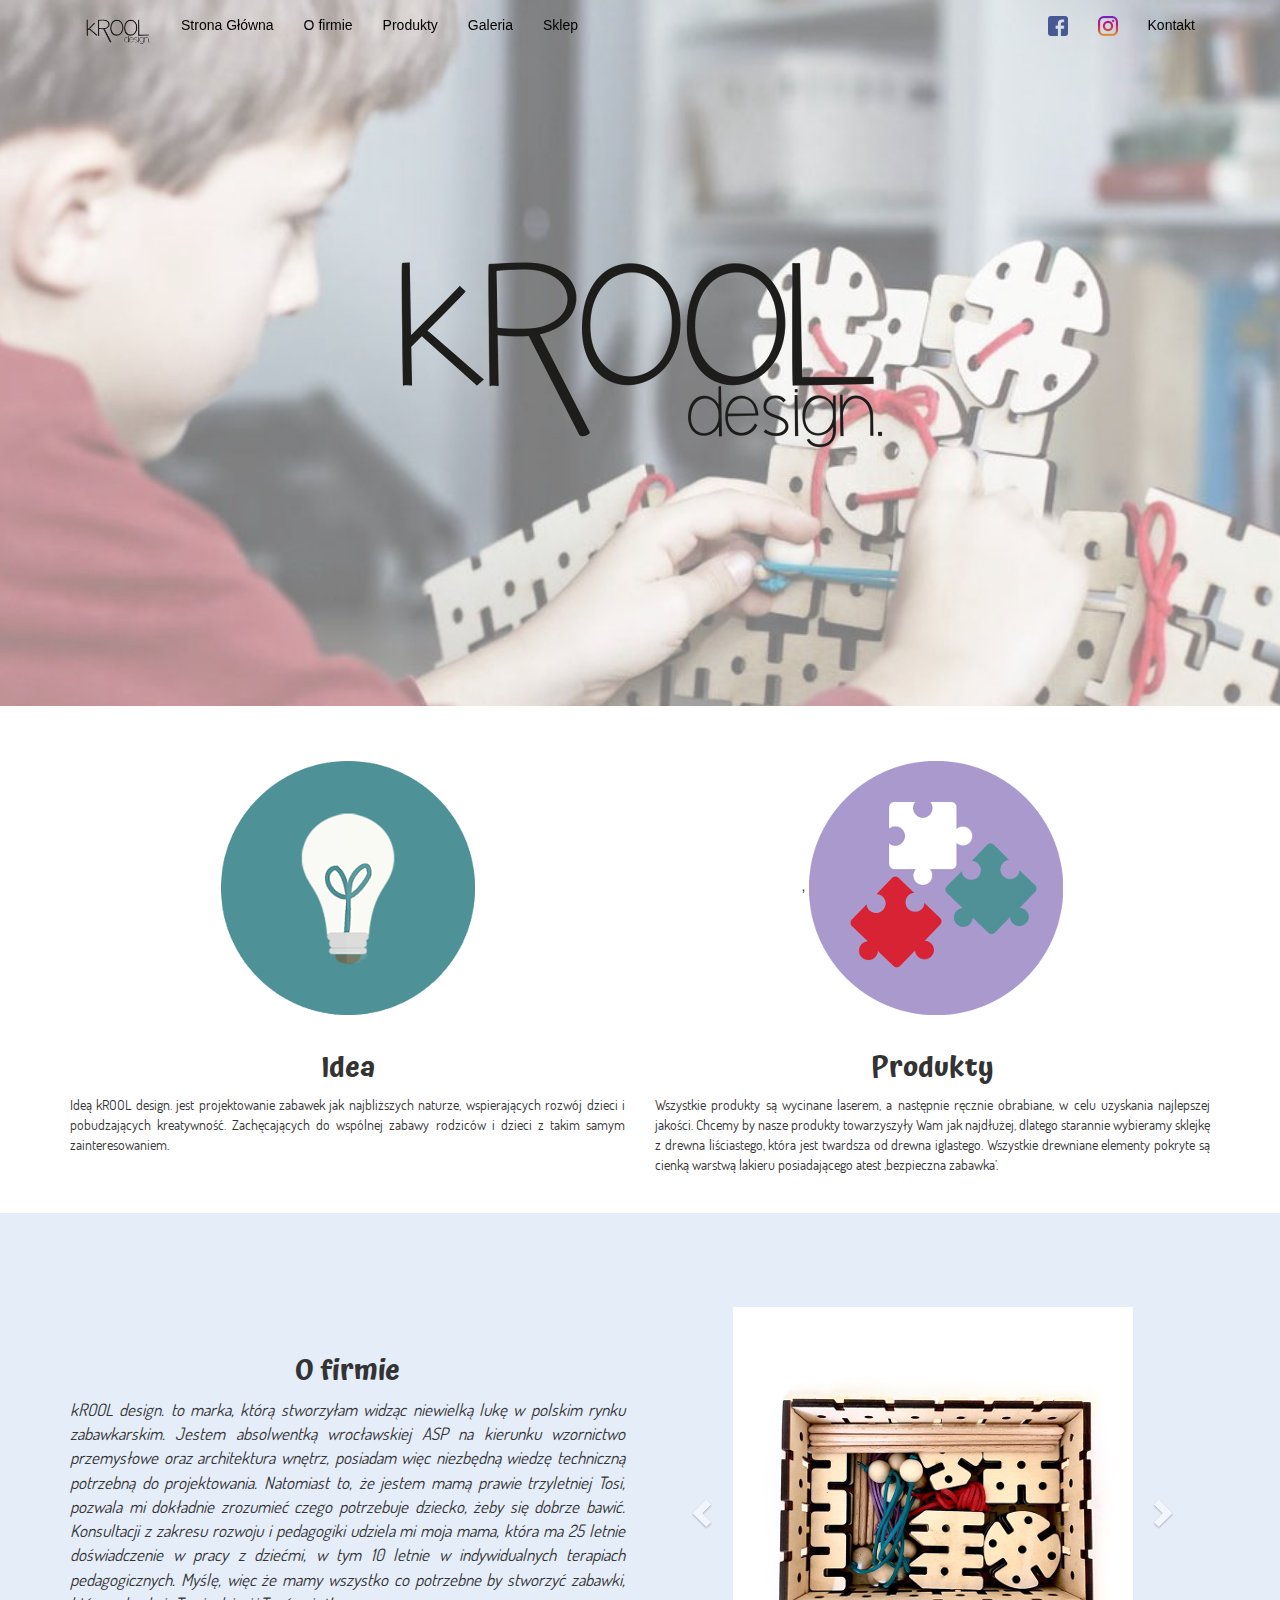
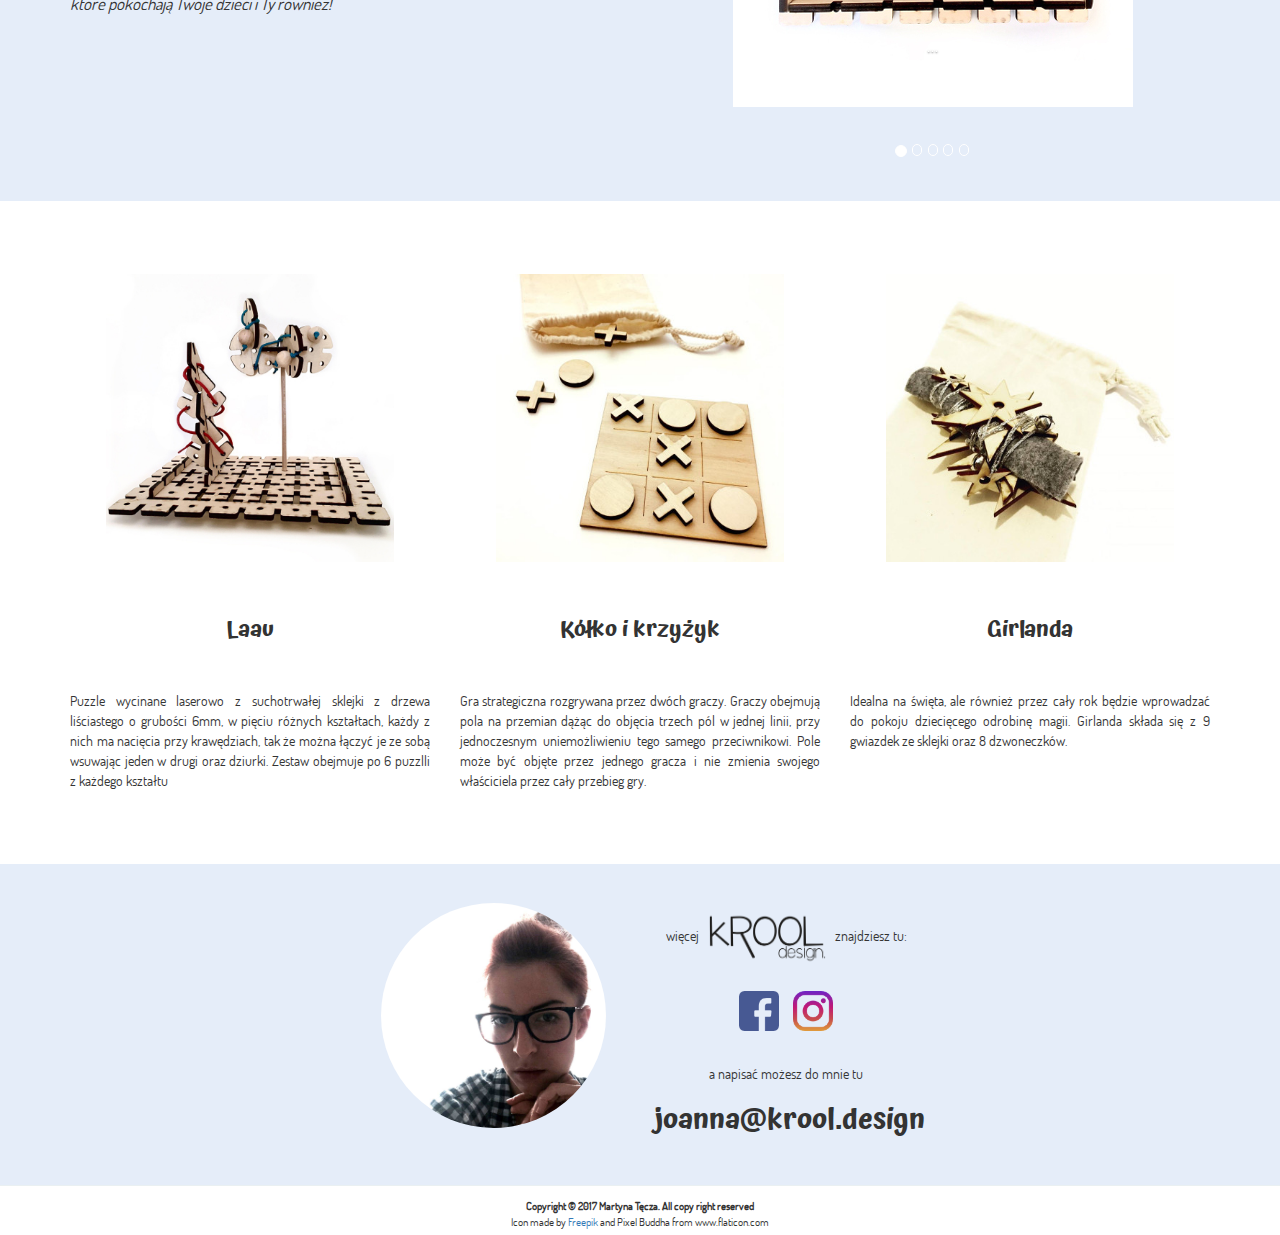
<file: index.html>
<!DOCTYPE html>
<html>
<head>
	<title>kROOL design.</title>
	<html lang="pl-PL">
	<meta charset="utf-8">
	<!-- <meta name="viewport" content="width=device-width, initial-scale=1"> -->
	<meta name="viewport" content="width=device-width, initial-scale=1, maximum-scale=1, user-scalable=no">
	<meta name="description" content=" KROOL design. to projektowanie zabawek jak najbliższych naturze, wspierających rozwój dzieci i pobudzających kreatywność. ">
	<meta name="keywords" content="krool design, zabawki, klocki, edukacja, puzzle, lala, girlanda, laau, rozwój dzieci, kreatywność, drewno, mama, dziecko">
	<meta name="author" content="Martyna Tęcza">
	<link rel="stylesheet" type="text/css" href="css/bootstrap.min.css">
	<!-- <link rel="stylesheet" type="text/css" href="https://maxcdn.bootstrapcdn.com/font-awesome/4.4.0/css/font-awesome.min.css"> -->
	<link rel="stylesheet" type="text/css" href="main.css">
	<script type="text/javascript" src="js/jquery-3.1.1.min.js"></script>
	<script type="text/javascript" src="js/bootstrap.min.js"></script>
	<script type="text/javascript" src="js/script.js"></script>
	<link rel="shortcut icon" href="/favicon.ico" type="image/x-icon">
	<link rel="icon" href="favicon.ico" type="image/x-icon">
</head>

<body>

	<!-- !!!!!!!!!!!!!!!!!!!NAVBAR!!!!!!!!!!!!!!!! -->
	<nav class="navbar navbar-transparent navbar-fixed-top menu" id="my-nav">
		<div class="container">
			<div class="container-fluid">

				<!-- Brand and toggle get grouped for better mobile display -->
				<div class="navbar-header">
					<button type="button" class="navbar-toggle collapsed" data-toggle="collapse" data-target="#bs-example-navbar-collapse-1" aria-expanded="false">
						<span class="sr-only">Toggle navigation</span>
						<span class="icon-bar"></span>
						<span class="icon-bar"></span>
						<span class="icon-bar"></span>
					</button>
					<a class="navbar-brand" href="index.html"><img src="img/logo1.png" alt="logo kROOL design."></a>
				</div>

				<!-- Collect the nav links, forms, and other content for toggling -->
				<div class="collapse navbar-collapse" id="bs-example-navbar-collapse-1">
					<ul class="nav navbar-nav">
						<li class="active"><a href="index.html" >Strona Główna <span class="sr-only">(current)</span></a></li>
						<li><a class="anchor" href="#scroll-about">O firmie</a></li>
						<li><a class="anchor" href="#scroll-products">Produkty</a></li>
						<li><a href="laau-gallery.html">Galeria</a></li>
						<li><a href="http://sklep.krool.design" target="_blank">Sklep</a></li>
					</ul>
					<ul class="nav navbar-nav navbar-right">
						<li><a href="https://web.facebook.com/kROOL.design/" target="_blank"><img src="img/facebook.png" height="20px" alt="logo Facebooka"></a></li>
						<li><a href="https://www.instagram.com/kROOL.design/" target="_blank"><img src="img/instagram.png" height="20px" alt="logo Instagrama"></a></li>
						<li><a class="anchor" href="#scroll-contact">Kontakt</a></li>
					</ul>
				</div><!-- /.navbar-collapse -->
			</div><!-- /.container-fluid -->
		</div>
	</nav>
	<!-- !!!!!!!!!!!!!!!!!!!!!!!!END NAVBAR!!!!!!!!!!!!!!!!!!!!!!!!!!!!!!!! -->

	<!-- container -->
	<header class="topPage">
		<div class="container ">
			<div class="row">
				<div class="col-lg-12">
					<div id="scroll-content">
						<img class="img-responsive" src="img/logo1.png" alt="logo kROOL design." >
						<!-- height="200px" -->
					</div>
				</div>
			</div>
		</div>
	</header>
	<!-- container end -->

	<div id="scroll-about" >
		<div class="container" >
			<div class="row">
				<div class="col-md-6 col-xs-12">
					<img class="img-resonsive icon" src="img/light-bulb.png" alt="ikona żarówki">
					<h2> Idea </h2>
					<p> Ideą kROOL design. jest projektowanie zabawek jak najbliższych naturze, wspierających rozwój dzieci i pobudzających kreatywność.
						Zachęcających do wspólnej zabawy rodziców i dzieci z takim samym zainteresowaniem.</p>
				</div>
				<div class="col-md-6 col-xs-12">,
					<img class="img-resonsive icon" src="img/puzzle.png" alt="ikona puzzli">
					<h2> Produkty </h2>
					<p>Wszystkie produkty są wycinane laserem, a następnie ręcznie obrabiane, w celu uzyskania najlepszej jakości. Chcemy by nasze produkty towarzyszyły Wam jak najdłużej, dlatego starannie wybieramy sklejkę z drewna liściastego, która jest twardsza od drewna iglastego. Wszystkie drewniane elementy pokryte są cienką warstwą lakieru posiadającego atest ‚bezpieczna zabawka’.</p>
				</div>
				</div>
			</div>
		</div>


		<div id="scroll-slider"  class="bggray">
			<!-- SLIDER  -->
			<div class="container grey" >
				<div class="row">
					<div class="col-md-6">
						<div class="description">
							<h2> O firmie </h2>
							<p><em>kROOL design. to marka, którą stworzyłam widząc niewielką lukę w polskim rynku zabawkarskim. Jestem absolwentką wrocławskiej ASP na kierunku wzornictwo przemysłowe oraz architektura wnętrz, posiadam więc niezbędną wiedzę techniczną potrzebną do projektowania. Natomiast to, że jestem mamą prawie trzyletniej Tosi, pozwala mi dokładnie zrozumieć czego potrzebuje dziecko, żeby się dobrze bawić. Konsultacji z zakresu rozwoju i pedagogiki udziela mi moja mama, która ma 25 letnie doświadczenie w pracy z dziećmi, w tym 10 letnie w indywidualnych terapiach pedagogicznych. Myślę, więc że mamy wszystko co potrzebne by stworzyć zabawki, które pokochają Twoje dzieci i Ty również!</em></p>
						</div>
					</div>
					<div class="col-md-6">
						<div id="carousel-example-generic" class="carousel slide" data-ride="carousel">
							<!-- Indicators -->
							<ol class="carousel-indicators">
								<li data-target="#carousel-example-generic" data-slide-to="0" class="active"></li>
								<li data-target="#carousel-example-generic" data-slide-to="1"></li>
								<li data-target="#carousel-example-generic" data-slide-to="2"></li>
								<li data-target="#carousel-example-generic" data-slide-to="3"></li>
								<li data-target="#carousel-example-generic" data-slide-to="4"></li>
							</ol>

							<!-- Wrapper for slides -->
							<div class="carousel-inner" role="listbox">
								<div class="item active">
									<img class="img-responsive" src="img/carousel/laau1.jpg" alt="Zdjęcie klocków LAUU">
									<div class="carousel-caption">
										...
									</div>
								</div>
								<div class="item">
									<img class="img-responsive" src="img/carousel/laau2.jpg" alt="Zdjęcie klocków LAUU">
									<div class="carousel-caption">
										...
									</div>
								</div>

								<div class="item">
									<img class="img-responsive" src="img/carousel/laau3.jpg" alt="Zdjęcie klocków LAUU">
									<div class="carousel-caption">
										...
									</div>
								</div>

								<div class="item">
									<img class="img-responsive" src="img/carousel/laau8.jpg" alt="Zdjęcie klocków LAUU">
									<div class="carousel-caption">
										...
									</div>
								</div>

							</div>

							<!-- Controls -->
							<a class="left carousel-control" href="#carousel-example-generic" role="button" data-slide="prev">
								<span class="glyphicon glyphicon-chevron-left" aria-hidden="true"></span>
								<span class="sr-only">Previous</span>
							</a>
							<a class="right carousel-control" href="#carousel-example-generic" role="button" data-slide="next">
								<span class="glyphicon glyphicon-chevron-right" aria-hidden="true"></span>
								<span class="sr-only">Next</span>
							</a>
						</div> <!-- koniec karuzeli -->
					</div>
				</div> <!-- koniec klasy row -->
			</div>
			<!-- end SLIDER -->
		</div>


		<div id="scroll-products" >
			<div class="container">
				<div class="row">
					<div class="col-md-4 products">
						<div ><img class="img-responsive" src="img/carousel/laau8.jpg" alt="Zdjecie klocków LAAU"></div>
						<div>
							<h3>Laau</h3>
							<p>Puzzle wycinane laserowo z suchotrwałej sklejki z drzewa liściastego o grubości 6mm, w pięciu różnych kształtach, każdy z nich ma nacięcia przy krawędziach, tak że można łączyć je ze sobą wsuwając jeden w drugi oraz dziurki. Zestaw obejmuje po 6 puzzlli z każdego kształtu</p>
						</div>
					</div>
					<div class="col-md-4 products">
						<div ><img class="img-responsive" src="img/carousel/kolko2.jpg" alt="Gra Kółko i krzyżyk"></div>
						<div>
							<h3>Kółko i krzyżyk</h3>
							<p>Gra strategiczna rozgrywana przez dwóch graczy. Graczy obejmują pola na przemian dążąc do objęcia trzech pól w jednej linii, przy jednoczesnym uniemożliwieniu tego samego przeciwnikowi. Pole może być objęte przez jednego gracza i nie zmienia swojego właściciela przez cały przebieg gry.</p>

						</div>
					</div>
					<div class="col-md-4 products">
						<div ><img class="img-responsive" src="img/carousel/girlanda5.jpg" alt="Zdjęcie girlandy"></div>
						<div>
							<h3>Girlanda</h3>
							<p>Idealna na święta, ale również przez cały rok będzie wprowadzać do pokoju dziecięcego odrobinę magii. Girlanda składa się z 9 gwiazdek ze sklejki oraz 8 dzwoneczków.</p>
						</div>
					</div>
				</div>
			</div>
		</div>

		<div id="scroll-contact" class="bggray" >
			<div class="container">
				<div class="row">
					<div class="col-md-3 "></div>
					<div class="col-md-3 ">
						<div class="photo"><img class="img-circle img-rounded" src="img/me.jpg" alt="Zdjęcie autorki kROOL design."></div>
					</div>

					<div class="col-md-3">
						<div class="logo1"><p> więcej <img src="img/logo1.png" alt="logo kROOL design.">  znajdziesz tu: </p></div>
						<div class="social">
							<a href="https://web.facebook.com/kROOL.design/" target="_blank"><img src="img/facebook.png" height="40px" alt="logo Facebooka"></a>
							<a href="https://www.instagram.com/kROOL.design/" target="_blank""><img src="img/instagram.png"  height="40px" alt="logo Instagrama"></a>
						</div>
						<br>
						<p>a napisać możesz do mnie tu <br> <h2>joanna@krool.design</h2> </p>
					</div>
					<div class="col-md-3 "></div>
				</div>
			</div>
		</div>


		<footer>
			<p><strong>Copyright &copy 2017 Martyna Tęcza. All copy right reserved</strong> </p>
			<p>Icon made by <a href='http://www.freepik.com/free-vector/crown-badges_715580.htm' target="_blank">Freepik </a> and Pixel Buddha from www.flaticon.com </p>
		</footer>

		<a href="#" class="scrollToTop"></a>


		<!-- JAVA SCRIPT -->


	</body>
	</html>
</file>
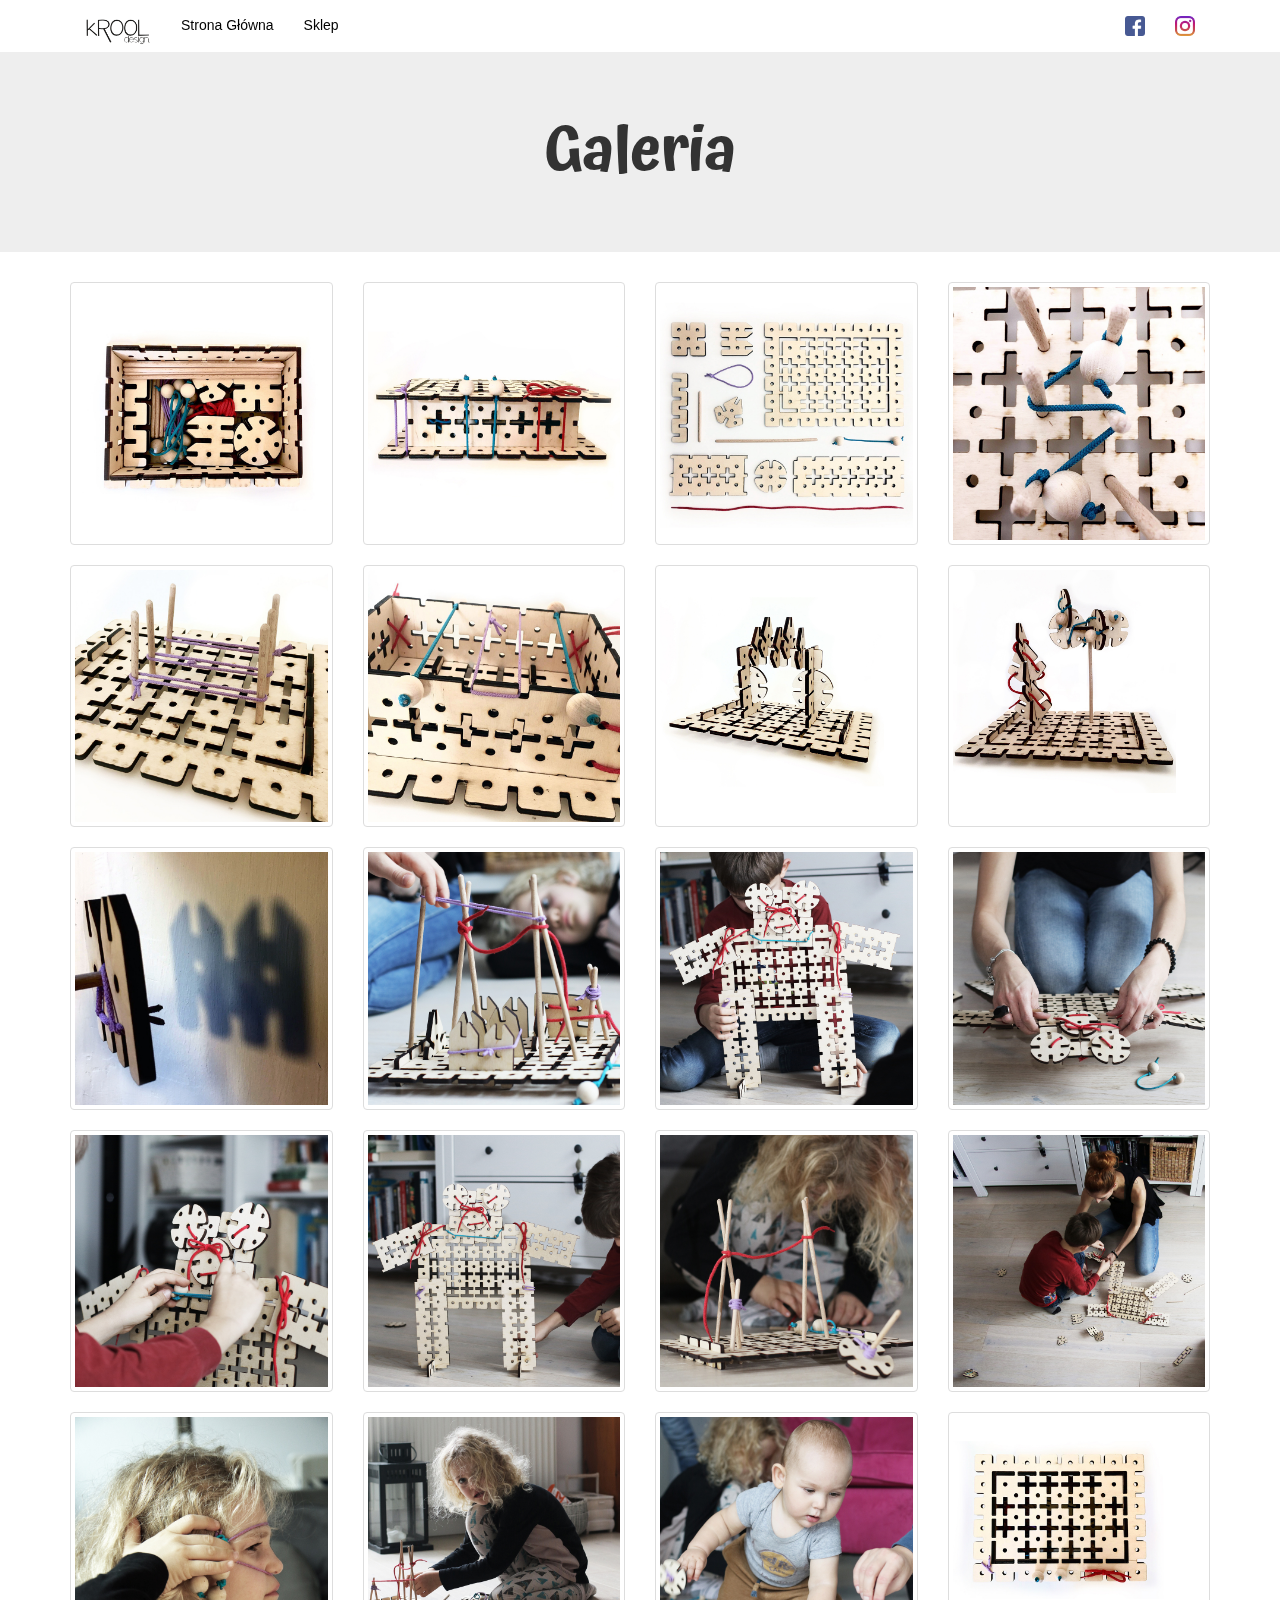
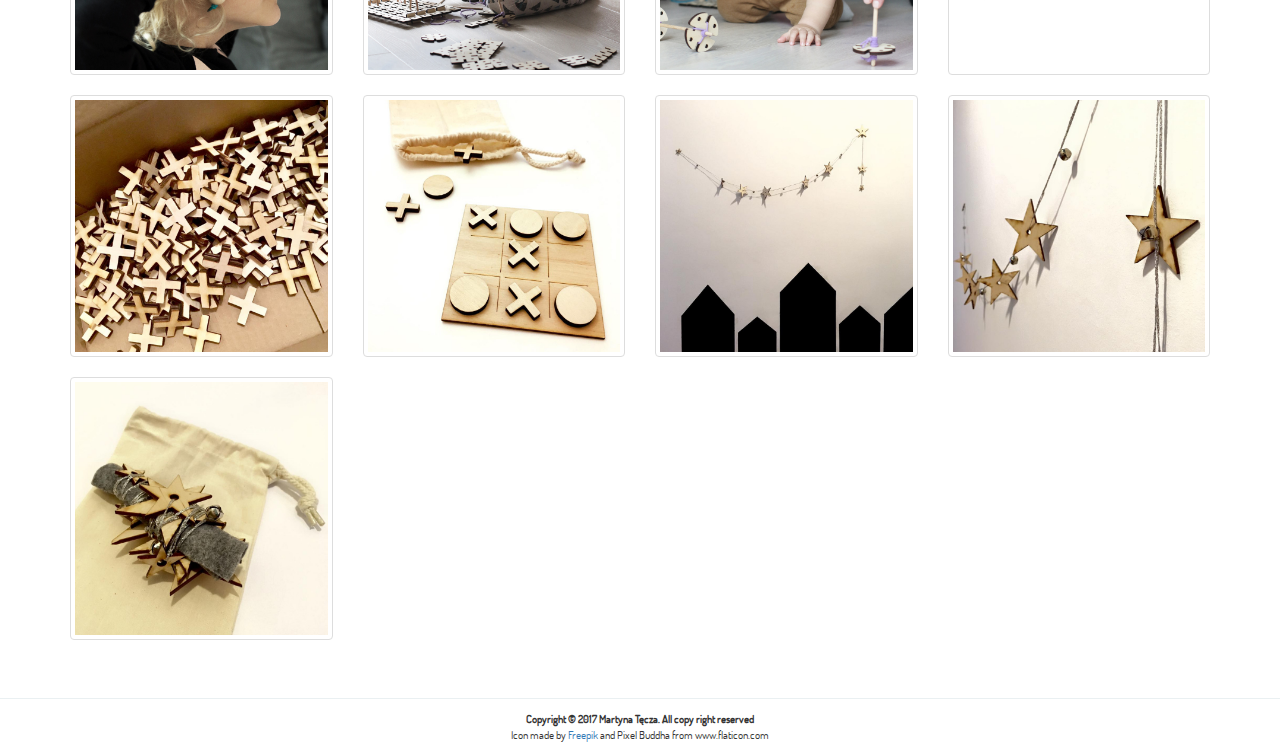
<file: laau-gallery.html>
<!DOCTYPE html>
<html>
<head>
	<title>KROOL design. Gallery</title>
	<meta charset="utf-8">
<!-- 	<meta name="viewport" content="width=device-width, initial-scale=1"> -->
	<meta name="viewport" content="width=device-width, initial-scale=1, maximum-scale=1, user-scalable=no">
		<link rel="stylesheet" type="text/css" href="css/bootstrap.min.css">
	<!-- <link rel="stylesheet" type="text/css" href="https://maxcdn.bootstrapcdn.com/font-awesome/4.4.0/css/font-awesome.min.css"> -->
	<link rel="stylesheet" type="text/css" href="main.css">
	<script type="text/javascript" src="js/jquery-3.1.1.min.js"></script>
	<script type="text/javascript" src="js/bootstrap.min.js"></script>
	<script type="text/javascript" src="js/script.js"></script>
	<link rel="shortcut icon" href="/favicon.ico" type="image/x-icon">
	<link rel="icon" href="favicon.ico" type="image/x-icon">
</head>
<body>
	<!-- !!!!!!!!!!!!!!!!!!!NAVBAR!!!!!!!!!!!!!!!! -->
	<nav class="navbar navbar-default navbar-fixed-top menu" id="my-nav">
		<div class="container">

			<div class="container-fluid">
				<!-- Brand and toggle get grouped for better mobile display -->
				<div class="navbar-header">
					<button type="button" class="navbar-toggle collapsed" data-toggle="collapse" data-target="#bs-example-navbar-collapse-1" aria-expanded="false">
						<span class="sr-only">Toggle navigation</span>
						<span class="icon-bar"></span>
						<span class="icon-bar"></span>
						<span class="icon-bar"></span>
					</button>
					<a class="navbar-brand" href="index.html"><img src="img/logo1.png" alt="logo kROOL design."></a>
				</div>

				<!-- Collect the nav links, forms, and other content for toggling -->
				<div class="collapse navbar-collapse" id="bs-example-navbar-collapse-1">
					<ul class="nav navbar-nav">
						<li><a href="index.html">Strona Główna <span class="sr-only">(current)</span></a></li>
						<li><a href="http://sklep.krool.design" target="_blank">Sklep</a></li>
					</ul>

					<ul class="nav navbar-nav navbar-right">
						<li><a href="https://web.facebook.com/kROOL.design/" target="_blank"><img src="img/facebook.png" height="20px" alt="logo Facebooka"></a></li>
						<li><a href="https://www.instagram.com/kROOL.design/" target="_blank"><img src="img/instagram.png" height="20px" alt="logo Instagrama"></a></li>
					</ul>
				</div><!-- /.navbar-collapse -->
			</div><!-- /.container-fluid -->
		</div>
	</nav>
	<!-- !!!!!!!!!!!!!!!!!!!!!!!!END NAVBAR!!!!!!!!!!!!!!!!!!!!!!!!!!!!!!!! -->



	<div  id="scroll-gallery">
		<div class="jumbotron">
			<h1> Galeria </h1>
			<p></p>
		</div>



		<div class="container galery">
			<div class="row">
				<div class="col-lg-3 col-sm-6">
					<div class="thumbnail">
						<a href="#" data-toggle="modal" title="Kliknij aby powiększyć">
							<img class="galery" src="img/gallery/laaubig1.jpg" alt="Zdjecie klocków LAAU">
						</a>
					</div>
				</div>	

				<div class="col-lg-3 col-sm-6">
					<div class="thumbnail">
						<a href="#" data-toggle="modal" title="Kliknij aby powiększyć">
							<img class="galery" src="img/gallery/laaubig2.jpg" alt="Zdjecie klocków LAAU">
						</a>
					</div>
				</div>	

				<div class="col-lg-3 col-sm-6">
					<div class="thumbnail">
						<a href="#" data-toggle="modal" title="Kliknij aby powiększyć">
							<img class="galery" src="img/gallery/laaubig3.jpg" alt="Zdjecie klocków LAAU">
						</a>
					</div>
				</div>	

				<div class="col-lg-3 col-sm-6">
					<div class="thumbnail">
						<a href="#" data-toggle="modal" title="Kliknij aby powiększyć">
							<img class="galery" src="img/gallery/laaubig4.jpg" alt="Zdjecie klocków LAAU">
						</a>
					</div>
				</div>	

				<div class="col-lg-3 col-sm-6">
					<div class="thumbnail">
						<a href="#" data-toggle="modal" title="Kliknij aby powiększyć">
							<img class="galery" src="img/gallery/laaubig5.jpg" alt="Zdjecie klocków LAAU">
						</a>
					</div>
				</div>	

				<div class="col-lg-3 col-sm-6">
					<div class="thumbnail">
						<a href="#" data-toggle="modal" title="Kliknij aby powiększyć">
							<img class="galery" src="img/gallery/laaubig6.jpg" alt="Zdjecie klocków LAAU">
						</a>
					</div>
				</div>	

				<div class="col-lg-3 col-sm-6">
					<div class="thumbnail">
						<a href="#" data-toggle="modal" title="Kliknij aby powiększyć">
							<img class="galery" src="img/gallery/laaubig7.jpg" alt="Zdjecie klocków LAAU">
						</a>
					</div>
				</div>	

				<div class="col-lg-3 col-sm-6">
					<div class="thumbnail">
						<a href="#" data-toggle="modal" title="Kliknij aby powiększyć">
							<img class="galery" src="img/gallery/laaubig8.jpg" alt="Zdjecie klocków LAAU">
						</a>
					</div>
				</div>	

				<div class="col-lg-3 col-sm-6">
					<div class="thumbnail">
						<a href="#" data-toggle="modal" title="Kliknij aby powiększyć">
							<img class="galery" src="img/gallery/laaubig9.jpg" alt="Zdjecie klocków LAAU">
						</a>
					</div>
				</div>	

				<div class="col-lg-3 col-sm-6">
					<div class="thumbnail">
						<a href="#" data-toggle="modal" title="Kliknij aby powiększyć">
							<img class="galery" src="img/gallery/laaubig10.jpg" alt="Zdjecie klocków LAAU">
						</a>
					</div>
				</div>	

				<div class="col-lg-3 col-sm-6">
					<div class="thumbnail">
						<a href="#" data-toggle="modal" title="Kliknij aby powiększyć">
							<img class="galery" src="img/gallery/laaubig11.jpg" alt="Zdjecie klocków LAAU">
						</a>
					</div>
				</div>	

				<div class="col-lg-3 col-sm-6">
					<div class="thumbnail">
						<a href="#" data-toggle="modal" title="Kliknij aby powiększyć">
							<img class="galery" src="img/gallery/laaubig12.jpg" alt="Zdjecie klocków LAAU">
						</a>
					</div>
				</div>	

				<div class="col-lg-3 col-sm-6">
					<div class="thumbnail">
						<a href="#" data-toggle="modal" title="Kliknij aby powiększyć">
							<img class="galery" src="img/gallery/laaubig13.jpg" alt="Zdjecie klocków LAAU">
						</a>
					</div>
				</div>	

				<div class="col-lg-3 col-sm-6">
					<div class="thumbnail">
						<a href="#" data-toggle="modal" title="Kliknij aby powiększyć">
							<img class="galery" src="img/gallery/laaubig14.jpg" alt="Zdjecie klocków LAAU">
						</a>
					</div>
				</div>	

				<div class="col-lg-3 col-sm-6">
					<div class="thumbnail">
						<a href="#" data-toggle="modal" title="Kliknij aby powiększyć">
							<img class="galery" src="img/gallery/laaubig15.jpg" alt="Zdjecie klocków LAAU">
						</a>
					</div>
				</div>	

				<div class="col-lg-3 col-sm-6">
					<div class="thumbnail">
						<a href="#" data-toggle="modal" title="Kliknij aby powiększyć">
							<img class="galery" src="img/gallery/laaubig16.jpg" alt="Zdjecie klocków LAAU">
						</a>
					</div>
				</div>

				<div class="col-lg-3 col-sm-6">
					<div class="thumbnail">
						<a href="#" data-toggle="modal" title="Kliknij aby powiększyć">
							<img class="galery" src="img/gallery/laaubig17.jpg" alt="Zdjecie klocków LAAU">
						</a>
					</div>
				</div>

				<div class="col-lg-3 col-sm-6">
					<div class="thumbnail">
						<a href="#" data-toggle="modal" title="Kliknij aby powiększyć">
							<img class="galery" src="img/gallery/laaubig18.jpg" alt="Zdjecie klocków LAAU">
						</a>
					</div>
				</div>

				<div class="col-lg-3 col-sm-6">
					<div class="thumbnail">
						<a href="#" data-toggle="modal" title="Kliknij aby powiększyć">
							<img class="galery" src="img/gallery/laaubig19.jpg" alt="Zdjecie klocków LAAU">
						</a>
					</div>
				</div>

				<div class="col-lg-3 col-sm-6">
					<div class="thumbnail">
						<a href="#" data-toggle="modal" title="Kliknij aby powiększyć">
							<img class="galery" src="img/gallery/laaubig20.jpg" alt="Zdjecie klocków LAAU">
						</a>
					</div>
				</div>

				<div class="col-lg-3 col-sm-6">
					<div class="thumbnail">
						<a href="#" data-toggle="modal" title="Kliknij aby powiększyć">
							<img class="galery" src="img/gallery/kolkobig1.jpg" alt="Gra Kółko i krzyżyk">
						</a>
					</div>
				</div>

				<div class="col-lg-3 col-sm-6">
					<div class="thumbnail">
						<a href="#" data-toggle="modal" title="Kliknij aby powiększyć">
							<img class="galery" src="img/gallery/kolkobig2.jpg" alt="Gra Kółko i krzyżyk">
						</a>
					</div>
				</div>

				<div class="col-lg-3 col-sm-6">
					<div class="thumbnail">
						<a href="#" data-toggle="modal" title="Kliknij aby powiększyć">
							<img class="galery" src="img/gallery/girlandabig3.jpg" alt="Zdjęcie girlandy">
						</a>
					</div>
				</div>

				<div class="col-lg-3 col-sm-6">
					<div class="thumbnail">
						<a href="#" data-toggle="modal" title="Kliknij aby powiększyć">
							<img class="galery" src="img/gallery/girlandabig4.jpg" alt="Zdjęcie girlandy">
						</a>
					</div>
				</div>

				<div class="col-lg-3 col-sm-6">
					<div class="thumbnail">
						<a href="#" data-toggle="modal" title="Kliknij aby powiększyć">
							<img class="galery" src="img/gallery/girlandabig5.jpg" alt="Zdjęcie girlandy">
						</a>
					</div>
				</div>
			</div>
		</div>
	</div>

	<footer>
			<p><strong>Copyright &copy 2017 Martyna Tęcza. All copy right reserved</strong> </p>
			<p>Icon made by <a href='http://www.freepik.com/free-vector/crown-badges_715580.htm' target="_blank">Freepik </a> and Pixel Buddha from www.flaticon.com </p>
		</footer>


	<!-- Przycisk uruchamiający modal -->
	<!-- Modal -->
	<div class="modal fade" id="myModal" tabindex="-1" role="dialog" aria-labelledby="myModalLabel" aria-hidden="true">
		<div class="modal-dialog">
			<div class="modal-content">
				<div class="modal-header">
					<button type="button" class="close" data-dismiss="modal"><span aria-hidden="true">&times;</span><span class="sr-only">Zamknij</span></button>
					<h4 class="modal-title" id="myModalLabel">kROOL design.</h4>
				</div>
				<div class="modal-body">
				</div>
				<div class="modal-footer">
					<button type="button" class="btn btn-default" data-dismiss="modal">Zamknij</button>
				</div>
			</div>
		</div>
	</div> 
	<!-- koniec modal -->
</body>
</html>
</file>
<file: main.css>
@font-face {
	font-family: Cafe;
	src: url(fonts/cafe.ttf);
}

@font-face {
	font-family: day;
	src: url(fonts/day.otf);
}
@font-face {
	font-family: 'dosisregular';
	src: url('fonts/dosis/dosis-regular-webfont.eot');
	src: url('fonts/dosis/dosis-regular-webfont.eot?#iefix') format('embedded-opentype'),
	url('fonts/dosis/dosis-regular-webfont.woff') format('woff'),
	url('fonts/dosis/dosis-regular-webfont.ttf') format('truetype'),
	url('fonts/dosis/dosis-regular-webfont.svg#dosisregular') format('svg');
	font-weight: normal;
	font-style: normal;

}
@font-face {
	font-family: 'atmasemibold';
	src: url('fonts/atma/atma-semibold-webfont.eot');
	src: url('fonts/atma/atma-semibold-webfont.eot?#iefix') format('embedded-opentype'),
	url('fonts/atma/atma-semibold-webfont.woff') format('woff'),
	url('fonts/atma/atma-semibold-webfont.ttf') format('truetype'),
	url('fonts/atma/atma-semibold-webfont.svg#atmasemibold') format('svg');
	font-weight: normal;
	font-style: normal;

}
html {
	height: 100%;
	text-align: justify;
}
p {
	margin: auto;
	text-align: justify;
	font-family: 'dosisregular', sans-serif;
}
h1, h2, h3 {
	text-align: center;
	font-family: 'atmasemibold', cursive;
}

#scroll-contact, 
#scroll-slider,
#scroll-about,
#scroll-products,
.products,
.icon
{
	padding-bottom: 3%;
	padding-top: 3%;
}


/*NAVBAR STYLE*/
.navbar-brand img{
	height: 33px;
}
.navbar-inverse .navbar-nav>li>a {
	color: white;
}

.navbar-inverse .navbar-brand {
	color: white;
}

#my-nav a {
	color: black;
}
.navbar {
	margin-bottom: 0;
}

.icon-bar
{
	display:block;
	width:22px;
	height:2px;
	border-radius:1px;
	border:1px solid #444;
}


/*NAV BAR END*/

/*TOP PAGE STYLE*/
.topPage {
	background-image: url("img/opacity.jpg");
	background-repeat: no-repeat;
	background-size: cover;
	background-attachment: fixed;
	background-position: center;
	min-height: 100%;
}
.topPage img {
	margin: auto;
}

#scroll-content {
	text-align: center;
	margin: auto;
	padding: 20% 0;
}

.logo1 img {
	height: 70px;
	display: inline;
	padding: 5px;
}


/*TOP PAGE END*/


/*ABOUT STYLE*/
#scroll-about .container  {
	
	text-align: center;
	margin: auto;
}


/*ABOUT END*/

/* GALLERY + CAROUSEL STYLE*/
.carousel {
	margin: auto;
	max-width: 550px;
}

#scroll-slider .carousel {
	
	margin: 0 auto;
	padding: 10%;
}
#scroll-gallery {
	padding-bottom: 3%;
	padding-top: 52px;
}
.carousel-indicators {
	bottom: -10px;
}
.carousel-indicators li {
	background-color: #e5edf9;
	padding-top: 10px;
}
#scroll-slider .carousel-control.left {
	
	background-image: none;
}
#scroll-slider p {
	font-size: 17px;
}

.carousel-inner>.item>a>img, .carousel-inner>.item>img {
	margin: auto;
}

#scroll-slider .carousel-control.right {
	
	background-image: none;
}
@media screen and (max-width: 768px)
.carousel-indicators {
	bottom: 10px;
}

.bggray {
	background-color: #e5edf9;
}

.carousel {
	margin: auto;
	max-width: 550px;
}
.description {
	vertical-align: middle;
	padding-top: 15%;
}

/*CAROUSEL END*/


/*CONTACT STYLE*/
.social {
	font-size: 50px;
	text-align: center;
	margin: auto;
}
.photo img{
	height: 225px;
	margin: auto;
}
#scroll-contact {
	padding-top: 3%;
	text-align: center;

}
#scroll-contact p {
	text-align: center;
}

/*CONTACT END*/

/*FOOTER STYLE*/
footer {
	border-top: 1px solid #eaf0f2;
	height: 50px;
	vertical-align: middle;
	text-align: center;
	padding-top: 1%;
	padding-bottom: 1%;
}
footer p {
	text-align: center;
	font-size: 11px;
}
/*FOOTER END*/


/*SMOOTH SCROLLING*/
.scrollToTop {
	width: 104px;
	height: 130px;
	padding: 10px;
	text-align: center;
	background: whiteSmoke;
	font-weight: bold;
	color: #444;
	text-decoration: none;
	position: fixed;
	top: 700px;
	right: -51px;
	display: none;
	background: url(img/up.png) no-repeat 0px 20px;
}
.scrollToTop:hover{
	text-decoration:none;
}
/*SMOOTH SCROLLING END*/

/*PRODUCTS STYLE*/
#scroll-products img {
	width: 80%;
	margin: 0 auto;
}

#scroll-products {
	text-align: center;
	background-color: white;
}

#scroll-products p {
	height: 100%
}

#scroll-products h3 {
	padding-top: 10%;
	padding-bottom:10%;
}
/*END PRODUCTS*/


/*GALLERY*/
.img-big {
	width: 100%;
}
/*END GALLERY*/
</file>
